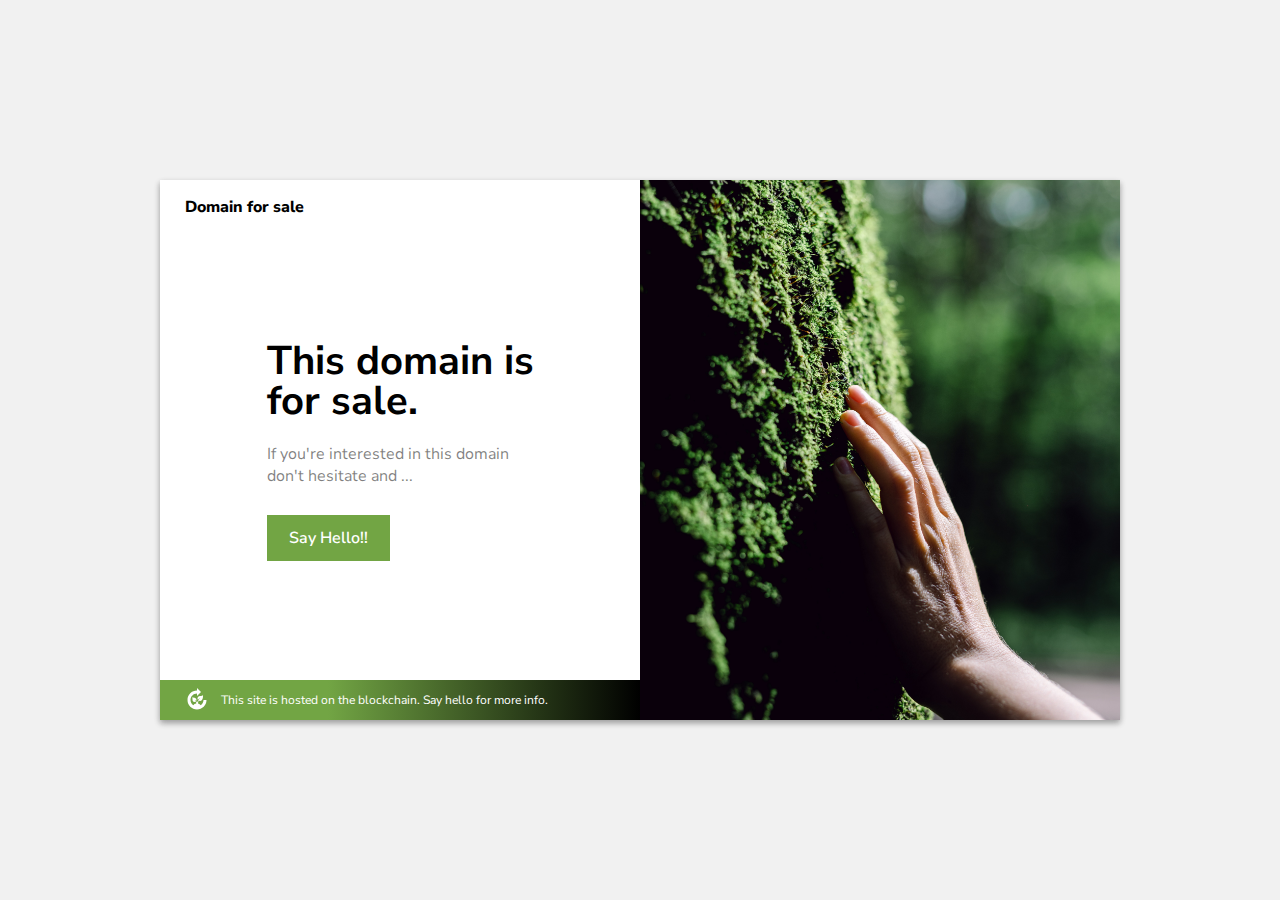
<file: index.html>
<!DOCTYPE html>
<html lang="en">
<head>
    <meta charset="UTF-8">
    <meta http-equiv="X-UA-Compatible" content="IE=edge">
    <meta name="viewport" content="width=device-width, initial-scale=1.0">
    <link rel="stylesheet" href="css/styles.css">
    <title>Domain for sale</title>
</head>
<body>   
<div class="page">
    <div class="card">
      <div class="container">
        <div class="menu">
          <h3>Domain for sale</h3>
          <i class="fas fa-bars"></i>
        </div>
        <div class="content">
          <div class="text">
            <h1>This domain is <br />for sale.</h1>
            <p>If you're interested in this domain
              <br>don't hesitate and ...</p>
            <a href="mailto:shmykis@yahoo.com">Say Hello!!</a>
          </div>  
        </div>
        <footer>
          <img src="images/eco_icon.svg" alt="Eco friendly">
          <span>This site is hosted on the blockchain. Say hello for more info.</span>
        </footer>
      </div>
      <div class="photo"></div>
    </div>
  </div>
</body>
</html>
</file>
<file: css/styles.css>
@import url('https://fonts.googleapis.com/css?family=Nunito+Sans:400,600,800');

html, body {
  width: 100%;
  height: 100%;
  margin: 0;
  padding: 0;
  font-family: 'Nunito Sans', sans-serif;
}

.page {
  witdh: 100vh;
  height: 100vh;
  display: flex;
  align-items: center;
  justify-content: center;
  background-color: #F1F1F1;
}

.card {
  width: 960px;
  height: 540px;
  background-color: white;
  box-shadow: 0 3px 6px rgba(0,0,0,0.16), 0 3px 6px rgba(0,0,0,0.23);
  display: flex;
  align-items: center;
  justify-content: center;
}

.container {
  height: 100%;
  width: 50%;
  display: flex;
  align-items: center;
  justify-content: center;
  flex-direction: column;
}

.menu {
  width: 100%;
  height: 10%;
}

.menu h3 {
  font-size: 1em;
  margin-left: 25px;
  font-weight: 800;
  float: left;  
}

i {
  float: right;
  font-size: 0.8em;
  margin: 20px 25px;
  transition: font-size 0.2s;
}

i:hover {
  font-size: 1em;
}

.content {
  width: 100%;
  height: 100%;
  display: flex;
  align-items: center;
  justify-content: center;
}

.content .text {
  margin-bottom: 50px;
}

.text h1 {
  font-size: 2.5em;
  line-height: 1;
}

.text p {
  color: rgb(0,0,0,0.5);
  margin-bottom: 40px;
  margin-top: -5px;
}

.text a {
  font-weight: 600;
  color: white;
  text-decoration: none;
  background-color: rgba(114,165,68,1);
  transition: background-color 0.2s;
  transition: color 0.2s;
  padding: 10px 20px;
  border: 2px solid rgba(114,165,68,1);
}

.text a:hover, .text a:active {
  background-color: white;
  color: rgba(114,165,68,1);
}

.photo {
  height: 100%;
  width: 50%;
  display: flex;
  align-items: center;
  justify-content: center;
  background-image: url("../images/hand_tree.jpg?auto=compress&cs=tinysrgb&dpr=2&h=750&w=1260");
  background-size: cover;
  background-repeat: no-repeat;
  background-position: 50% 50%;
}
footer {
  background:#72a544;
  background: linear-gradient(90deg, rgba(114,165,68,1) 0%, rgba(114,165,68,1) 35%, rgba(0,0,0,1) 100%);
  color:white;
  width:100%;
  font-size:0.76rem;
  display:flex;
}
footer img {
  margin-left: 25px;
}
footer span {
  padding:1em;
  display:block;
}
</file>
